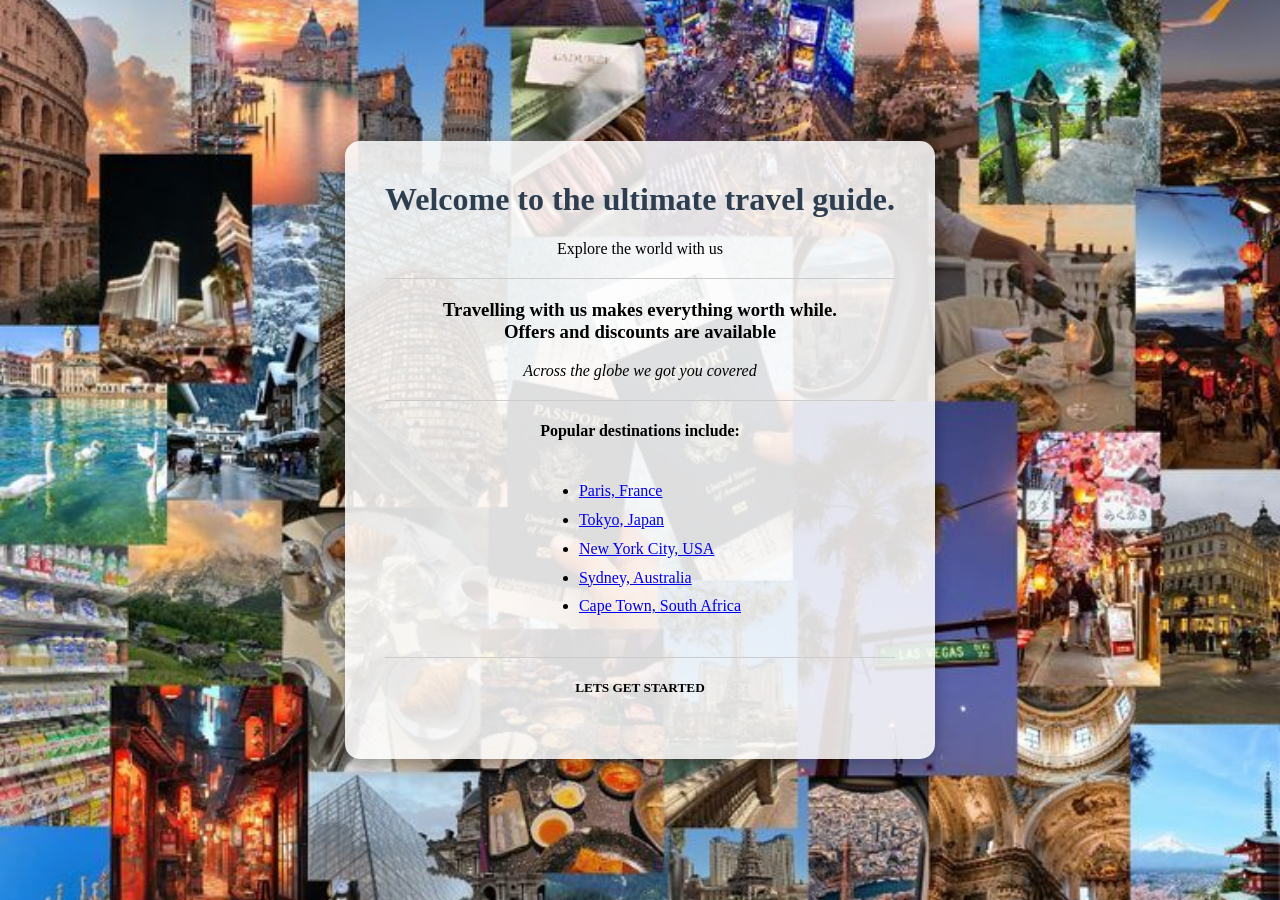
<file: index.html>
<!DOCTYPE html>
<html>
<head>
    <title>TRAVEL GUIDE</title>
    <link rel="icon" type="image/jpeg" href="favicon2.jpeg">
    <link rel="stylesheet" href="style2.css">
</head>
<body>

    <div class="content-container">
        <h1>Welcome to the ultimate travel guide.</h1>
        <p class="subtitle">Explore the world with us</p>
        
        <hr>
        
        <h3>Travelling with us makes everything worth while.<br>
        Offers and discounts are available</h3>

        <p><em>Across the globe we got you covered</em></p>
        
        <hr>

        <h4>Popular destinations include:</h4>
        <ul class="destinations-list">
            <li><a href="paris.html"target="destination-frame">Paris, France</a></li>
            <li><a href="tokyo.html"target="destination-frame">Tokyo, Japan</a></li>
            <li><a href="newyork.html"target="destination-frame">New York City, USA</a></li>
            <li><a href="sydney.html"target="destination-frame">Sydney, Australia</a></li>
            <li><a href="capetown.html"target="destination-frame">Cape Town, South Africa</a></li>
        </ul>

        <hr>
        
        <h5 class="footer-text">LETS GET STARTED</h5>
    </div>

</body>
</html>
</file>
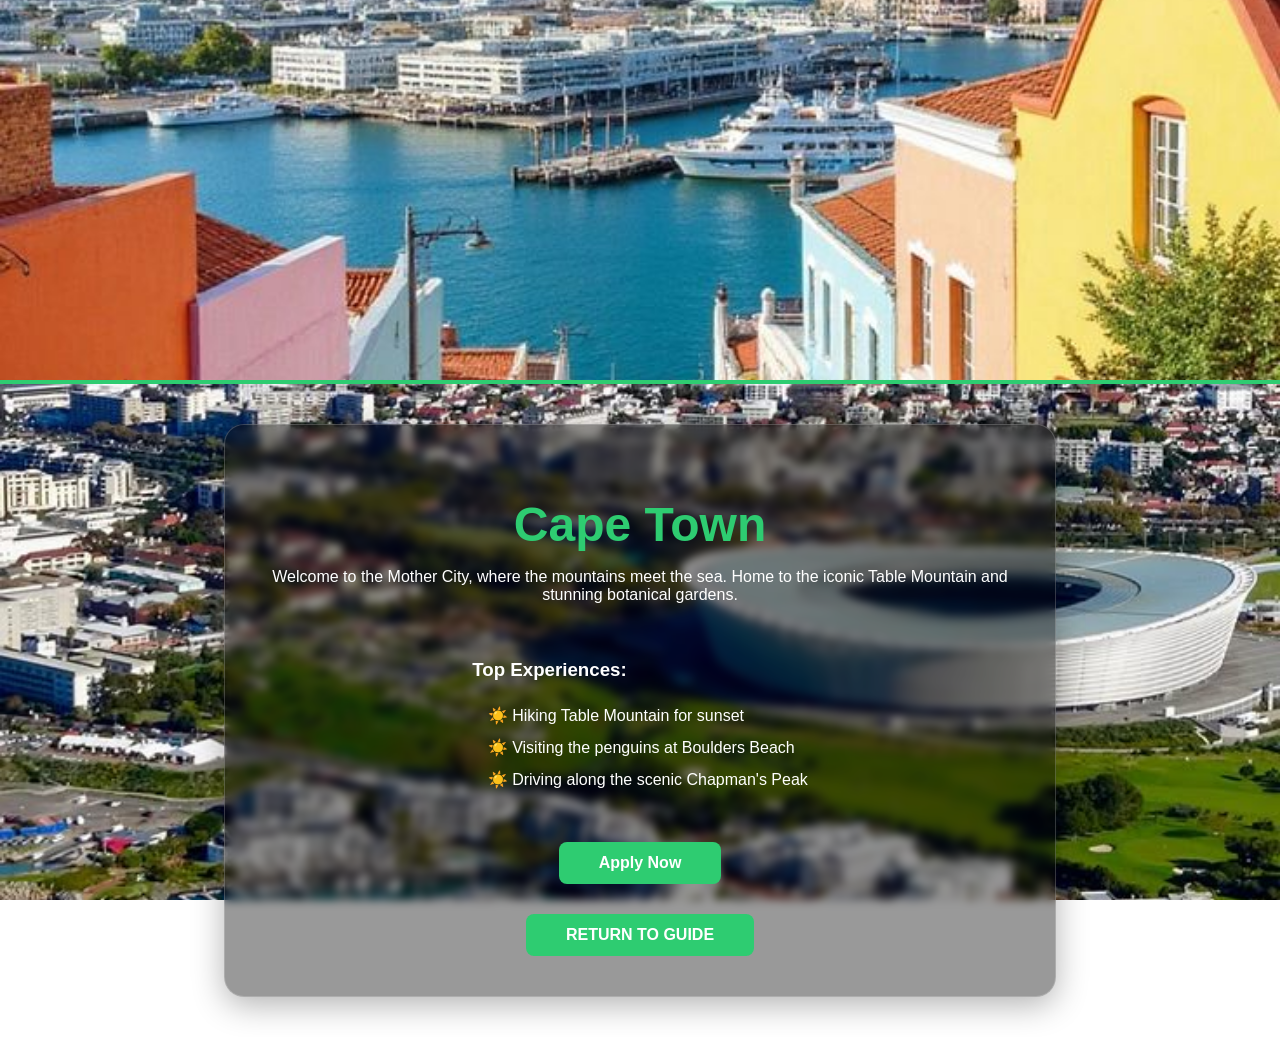
<file: capetown.html>
<!DOCTYPE html>
<html>
<head>
    <title>Cape Town - The Mother City</title>
    <style>
        body {
            /* Full page background */
            background-image: url("Cape Town.jpg");
            background-size: cover;
            background-position: center;
            background-attachment: fixed;
            image-rendering: high-quality;
            
            margin: 0;
            padding: 0;
            font-family: 'Trebuchet MS', sans-serif;
            color: #fff;
        }

        /* Landscape images for top and bottom */
        .landscape-img {
            width: 100%;
            height: 380px;
            object-fit: cover;
            display: block;
            border-bottom: 4px solid #2ecc71; /* Ocean/Nature Green accent */
        }

        .container {
            display: flex;
            flex-direction: column;
            align-items: center;
            padding: 40px 20px;
        }

        .content-box {
            /* Glassmorphism Effect: See-through but readable */
            background: rgba(0, 0, 0, 0.4); 
            backdrop-filter: blur(5px);
            -webkit-backdrop-filter: blur(5px);
            
            padding: 40px;
            max-width: 750px;
            border-radius: 20px;
            border: 1px solid rgba(255, 255, 255, 0.2);
            text-align: center;
            box-shadow: 0 8px 32px rgba(0, 0, 0, 0.3);
        }

        h1 { 
            font-size: 3rem;
            margin-bottom: 10px;
            color: #2ecc71;
        }

        .activities {
            text-align: left;
            display: inline-block;
            margin-top: 20px;
        }

        ul { list-style: "☀️ "; line-height: 2; }

        .back-btn {
            display: inline-block;
            margin-top: 30px;
            padding: 12px 40px;
            background-color: #2ecc71;
            color: white;
            text-decoration: none;
            font-weight: bold;
            border-radius: 8px;
            transition: transform 0.2s, background 0.3s;
        }

        .back-btn:hover {
            background-color: #27ae60;
            transform: scale(1.05);
        }
    </style>
</head>
<body>

    <img src="capetown_top.jpg" alt="Cape Town Coastline" class="landscape-img">

    <div class="container">
        <div class="content-box">
            <h1>Cape Town</h1>
            <p>Welcome to the Mother City, where the mountains meet the sea. Home to the iconic Table Mountain and stunning botanical gardens.</p>

            <div class="activities">
                <h3>Top Experiences:</h3>
                <ul>
                    <li>Hiking Table Mountain for sunset</li>
                    <li>Visiting the penguins at Boulders Beach</li>
                    <li>Driving along the scenic Chapman's Peak</li>
                </ul>
            </div>
            <br>
        <a href="apply.html" class="back-btn">Apply Now</a>
            <br>
            <a href="index2.html" class="back-btn">RETURN TO GUIDE</a>
        </div>
    </div>


</body>
</html>
</file>
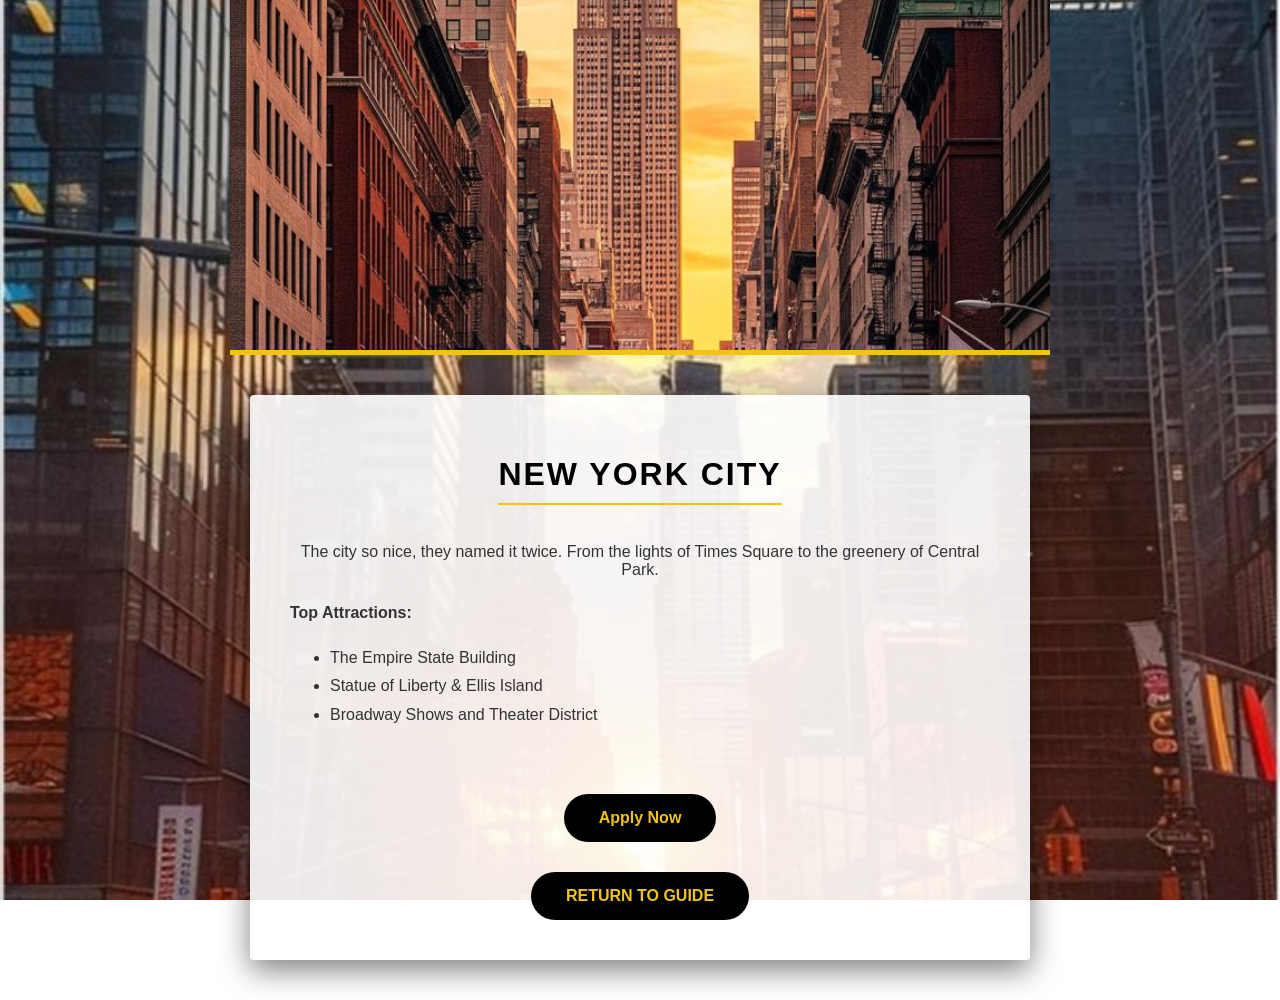
<file: newyork.html>
<!DOCTYPE html>
<html>
<head>
    <title>New York - The Big Apple</title>
    <style>
        body {
            /* Full page background */
            background-image: url("nyc.jpg");
            background-size: cover;
            background-position: center;
            background-attachment: fixed;
            
            /* Ensuring image clarity */
            image-rendering: high-quality;
            
            margin: 0;
            padding: 0;
            font-family: 'Helvetica Neue', Helvetica, Arial, sans-serif;
            display: flex;
            flex-direction: column;
            align-items: center;
        }

        /* Landscape images for top and bottom */
        .landscape-img {
            width: 100%;
            height: 350px;
            object-fit: cover;
            display: block;
            border-bottom: 5px solid #f1c40f; /* Taxi yellow accent */
        }

        .content {
            background-color: rgba(255, 255, 255, 0.9); /* Bright, clear white box */
            color: #333;
            padding: 40px;
            max-width: 700px;
            margin: 40px 20px;
            border-radius: 4px;
            box-shadow: 0 10px 30px rgba(0,0,0,0.5);
            text-align: center;
        }

        h1 { 
            color: #000; 
            text-transform: uppercase; 
            letter-spacing: 2px;
            border-bottom: 2px solid #f1c40f;
            display: inline-block;
            padding-bottom: 10px;
        }

        .details {
            text-align: left;
            margin-top: 20px;
            line-height: 1.8;
        }

        .back-btn {
            display: inline-block;
            margin-top: 30px;
            padding: 15px 35px;
            background-color: #000;
            color: #f1c40f;
            text-decoration: none;
            font-weight: bold;
            border-radius: 50px;
            transition: 0.3s;
        }

        .back-btn:hover {
            background-color: #f1c40f;
            color: #000;
        }
    </style>
</head>
<div>

    <img src="nyc_skyline . jpg.jpg" alt="New York Skyline" class="landscape-img">

    <div class="content">
        <h1>New York City</h1>
        <p>The city so nice, they named it twice. From the lights of Times Square to the greenery of Central Park.</p>

        <div class="details">
            <strong>Top Attractions:</strong>
            <ul>
                <li>The Empire State Building</li>
                <li>Statue of Liberty & Ellis Island</li>
                <li>Broadway Shows and Theater District</li>
            </ul>
          </div>
            <br>
        <a href="apply.html" class="back-btn">Apply Now</a>
            <br>
            <a href="index2.html" class="back-btn">RETURN TO GUIDE</a>
        </div>
        
    </div>

    

</body>
</html>
</file>
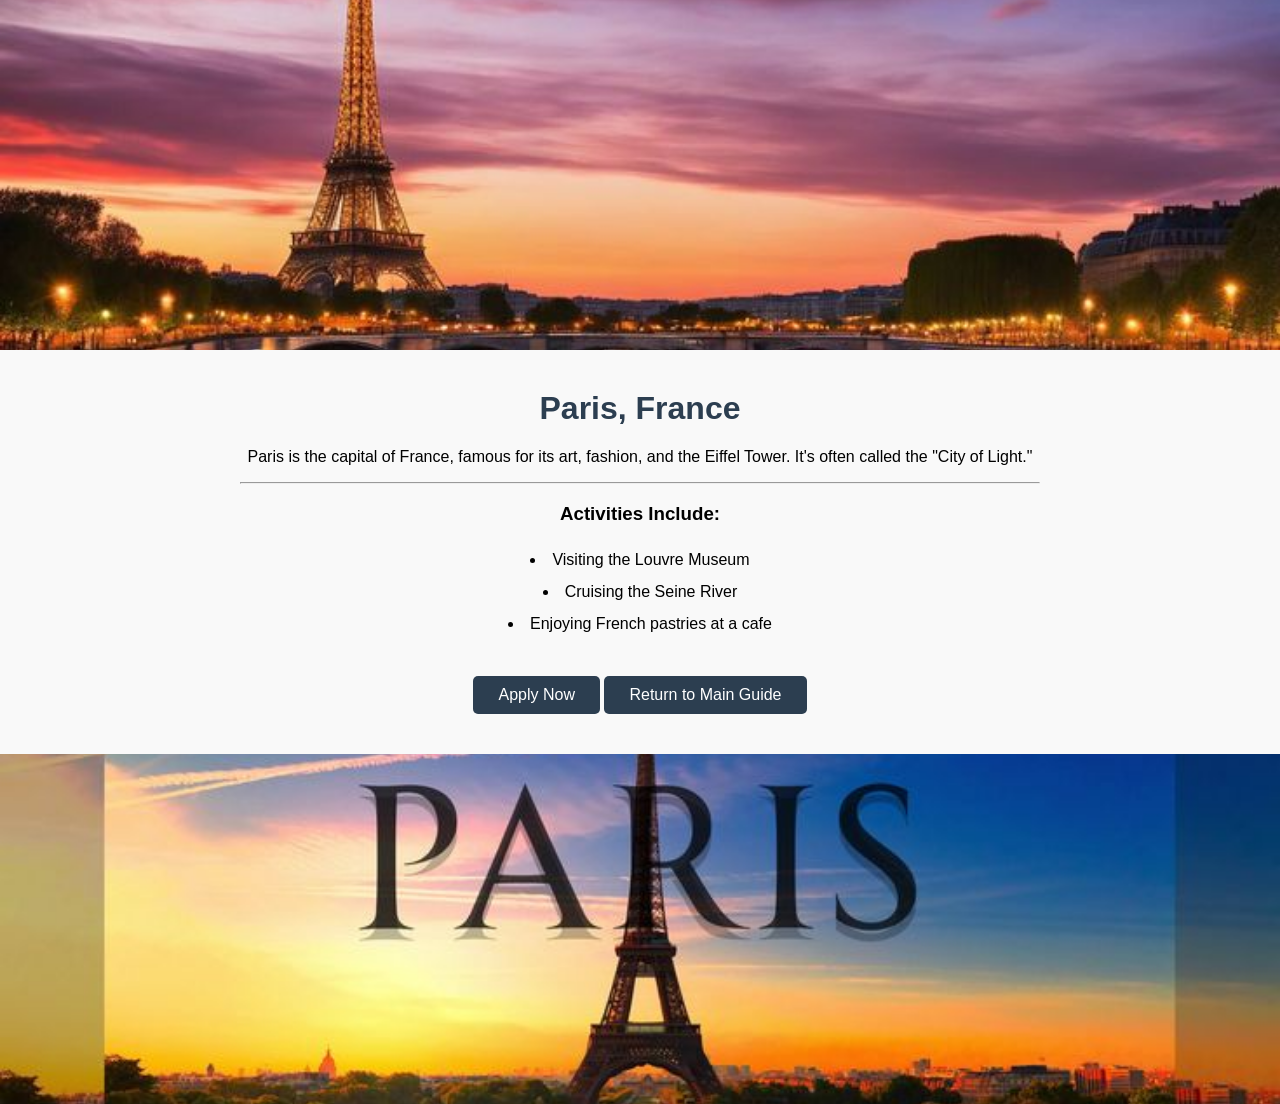
<file: paris.html>
<!DOCTYPE html>
<html>
<head>
    <title>Paris - City of Light</title>
    <style>
        body {
            font-family: 'Segoe UI', Arial, sans-serif;
            margin: 0;
            padding: 0;
            text-align: center;
            background-color: #f9f9f9;
        }

        .landscape-img {
            width: 100%;
            height: 350px; 
            object-fit: cover; 
            display: block;
        }

        .content {
            padding: 40px 20px;
            max-width: 800px;
            margin: 0 auto;
        }

        h1 { color: #2c3e50; margin-top: 0; }
        
        ul { 
            list-style-position: inside; 
            padding: 0; 
            line-height: 2;
        }

        .back-btn {
            display: inline-block;
            margin-top: 20px;
            padding: 10px 25px;
            background-color: #2c3e50;
            color: white;
            text-decoration: none;
            border-radius: 5px;
        }
    </style>
</head>
<body>

    <img src="Paris 2.jpg" alt="Paris Landscape" class="landscape-img">

    <div class="content">
        <h1>Paris, France</h1>
        
        <p>Paris is the capital of France, famous for its art, fashion, and the Eiffel Tower. It's often called the "City of Light."</p>

        <hr>

        <h3>Activities Include:</h3>
        <ul>
            <li>Visiting the Louvre Museum</li>
            <li>Cruising the Seine River</li>
            <li>Enjoying French pastries at a cafe</li>
        </ul>
        <a href="APPLY NOW" class ="back-btn">Apply Now</a>

        <a href="index2.html" class="back-btn">Return to Main Guide</a>
    </div>

    <img src="Paris3.jpg" alt="Eiffel Tower" class="landscape-img">

</body>
</html>
</file>
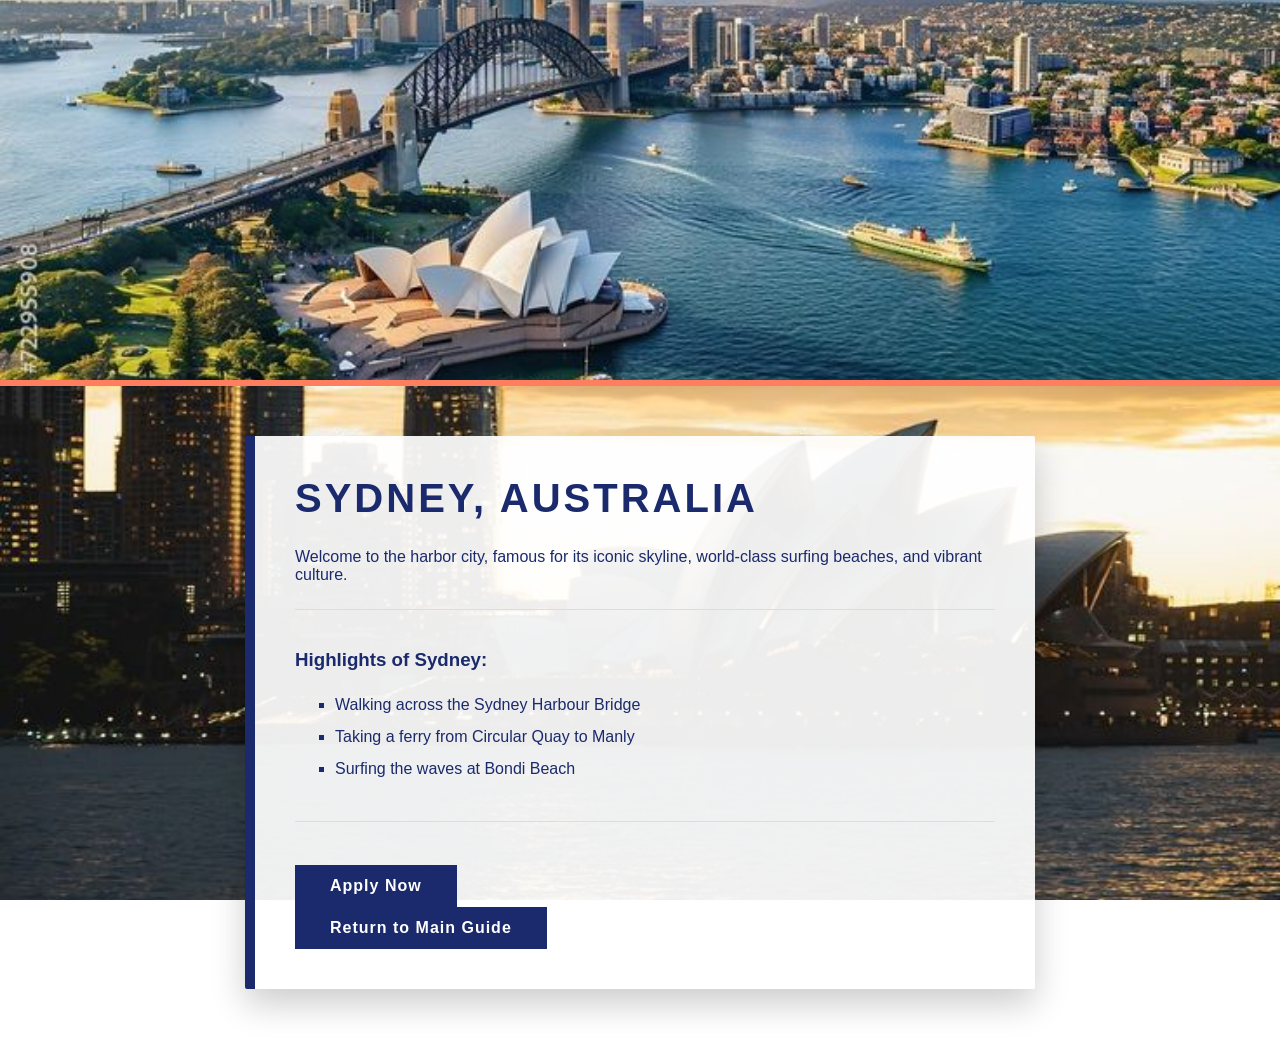
<file: sydney.html>
<!DOCTYPE html>
<html>
<head>
    <title>Sydney - The Harbor City</title>
    <style>
        body {
            /* Full page background from Pinterest */
            background-image: url("sydney.jpg");
            background-size: cover;
            background-position: center;
            background-attachment: fixed;
            image-rendering: high-quality;
            
            margin: 0;
            padding: 0;
            font-family: 'Segoe UI', Tahoma, Geneva, Verdana, sans-serif;
            color: #1a2a6c; /* Deep harbor blue text */
        }

        /* Landscape images for top and bottom */
        .landscape-img {
            width: 100%;
            height: 380px;
            object-fit: cover;
            display: block;
            border-bottom: 6px solid #ff7e5f; /* Sunset orange accent */
        }

        .container {
            display: flex;
            justify-content: center;
            padding: 50px 20px;
        }

        .info-card {
            background: rgba(255, 255, 255, 0.92); /* Bright white with slight transparency */
            padding: 40px;
            max-width: 700px;
            border-radius: 2px; /* Sharp, modern edges */
            border-left: 10px solid #1a2a6c;
            box-shadow: 0 15px 35px rgba(0,0,0,0.2);
        }

        h1 { 
            font-size: 2.5rem;
            margin-top: 0;
            text-transform: uppercase;
            letter-spacing: 3px;
        }

        .highlights {
            margin: 25px 0;
            border-top: 1px solid #ddd;
            border-bottom: 1px solid #ddd;
            padding: 20px 0;
        }

        ul { list-style-type: square; line-height: 2; }

        .back-btn {
            display: inline-block;
            padding: 12px 35px;
            background: #1a2a6c;
            color: white;
            text-decoration: none;
            font-weight: bold;
            letter-spacing: 1px;
            transition: 0.3s;
        }

        .back-btn:hover {
            background: #ff7e5f;
            color: white;
        }
    </style>
</head>
<body>

    <img src="sydney_opera.jpg" alt="Sydney Opera House Landscape" class="landscape-img">

    <div class="container">
        <div class="info-card">
            <h1>Sydney, Australia</h1>
            <p>Welcome to the harbor city, famous for its iconic skyline, world-class surfing beaches, and vibrant culture.</p>

            <div class="highlights">
                <h3>Highlights of Sydney:</h3>
                <ul>
                    <li>Walking across the Sydney Harbour Bridge</li>
                    <li>Taking a ferry from Circular Quay to Manly</li>
                    <li>Surfing the waves at Bondi Beach</li>
                </ul>
            </div>
          <br/>
        <a href="apply.html" class="back-btn">Apply Now </a>
          <br/>

        <a href="index2.html" class="back-btn">Return to Main Guide</a>

        </div>

    </div>


</body>
</html>
</file>
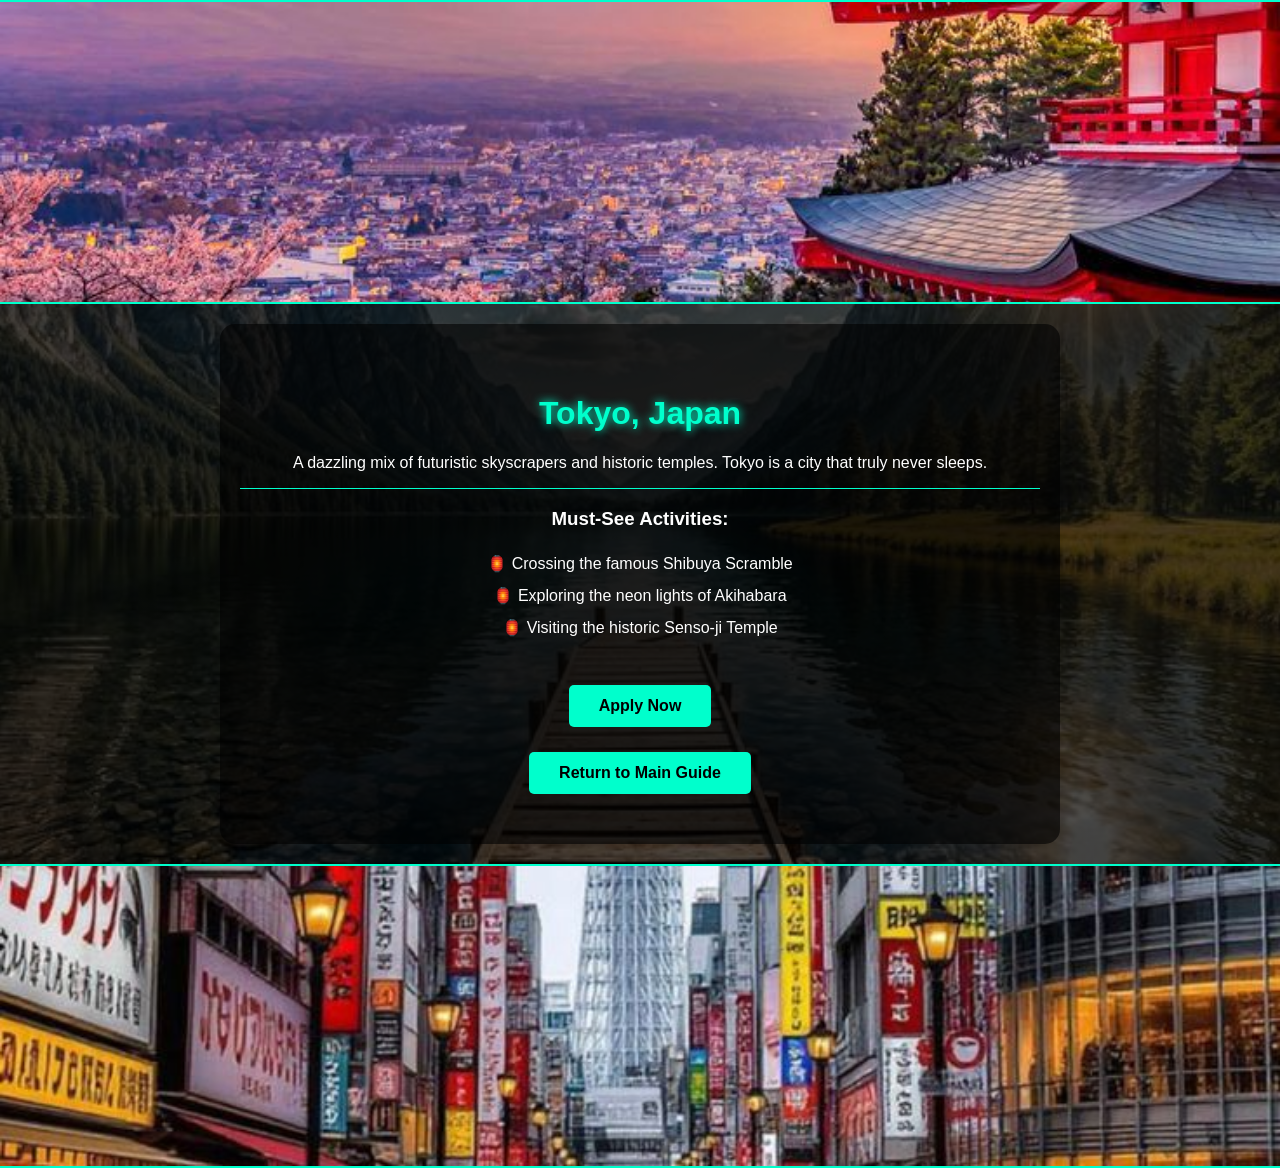
<file: tokyo.html>
<!DOCTYPE html>
<html>
<head>
    <title>Tokyo - Neon Nights</title>
    <style>
        body {
            
            background: linear-gradient(rgba(0, 0, 0, 0.7), rgba(0, 0, 0, 0.7)), 
                        url("japan bg).jpg");
            background-size: cover;
            background-position: center;
            background-attachment: fixed;
            
            color: white;
            font-family: 'Segoe UI', sans-serif;
            margin: 0;
            padding: 0;
            text-align: center;
        }

        /* Landscape images for top and bottom */
        .landscape-img {
            width: 100%;
            height: 300px;
            object-fit: cover;
            display: block;
            border-bottom: 2px solid #00ffcc;
            border-top: 2px solid #00ffcc;
        }

        .content {
            padding: 50px 20px;
            max-width: 800px;
            margin: 0 auto;
            background-color: rgba(0, 0, 0, 0.6); /* Semi-transparent box for text */
            border-radius: 15px;
            margin-top: 20px;
            margin-bottom: 20px;
        }

        h1 { color: #00ffcc; text-shadow: 0 0 10px #00ffcc; }
        
        ul { list-style: none; padding: 0; line-height: 2; }
        li::before { content: "🏮 "; }

        .back-btn {
            display: inline-block;
            margin-top: 25px;
            padding: 12px 30px;
            background-color: #00ffcc;
            color: black;
            text-decoration: none;
            border-radius: 5px;
            font-weight: bold;
            transition: 0.3s;
        }

        .back-btn:hover { background-color: #ff00ff; color: white; }
    </style>
</head>
<body>

    <img src="tokyo2.jpg" alt="Tokyo Skyline" class="landscape-img">

    <div class="content">
        <h1>Tokyo, Japan</h1>
        <p>A dazzling mix of futuristic skyscrapers and historic temples. Tokyo is a city that truly never sleeps.</p>

        <hr style="border: 0; height: 1px; background: #00ffcc;">

        <h3>Must-See Activities:</h3>
        <ul>
            <li>Crossing the famous Shibuya Scramble</li>
            <li>Exploring the neon lights of Akihabara</li>
            <li>Visiting the historic Senso-ji Temple</li>
        </ul>
        <a href="apply.html" class="back-btn">Apply Now</a>

          <br/>
        <a href="index2.html" class="back-btn">Return to Main Guide</a>
    </div>

    <img src="japan.jpg" alt="Tokyo Night Street" class="landscape-img">

</body>
</html>
</file>
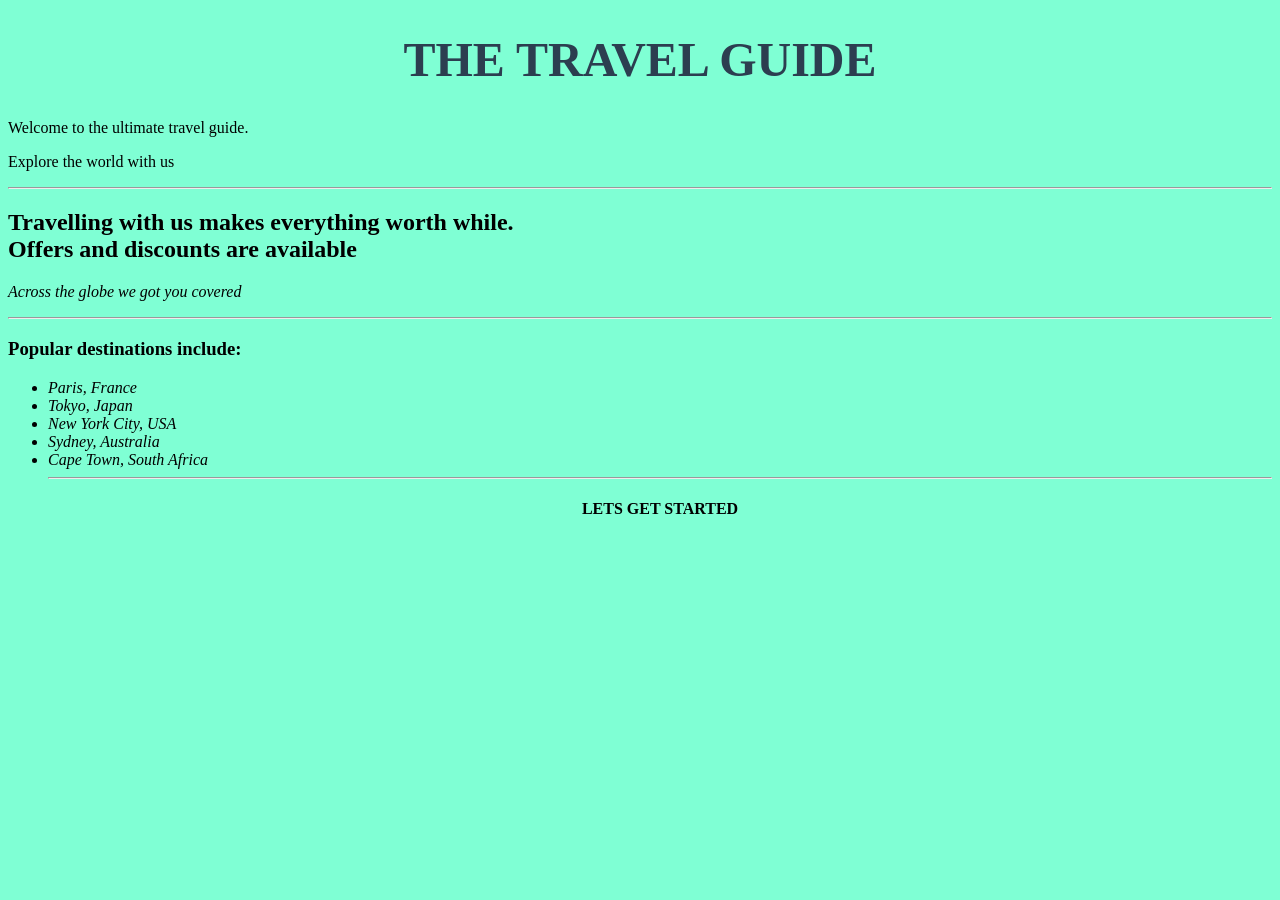
<file: travel agency/index2.html>
<!DOCTYPE html>
<head>

</head>
<body style="background-color: aquamarine;">
    <h1 style="font-size: xxx-large;text-align: center;color: #2c3e50;font-family: 'Times New Roman', Times, serif,sans-serif;">THE TRAVEL GUIDE</h1>
    <p style ="font-family: fantasy;">Welcome to the ultimate travel guide.</p>
    <p>Explore the world with us</p>
    <hr>
    <h2>Travelling with us makes everything worth while.<br>Offers and discounts are available</h2>
    <p><em>Across the globe we got you covered</em></p>
    <hr>
    <h3><b>Popular destinations include:</b></h3>
    <ul>
        <li><i>Paris, France</i></li>
        <li><i>Tokyo, Japan</i></li>
        <li><i>New York City, USA</i></li>
        <li><i>Sydney, Australia</i></li>
        <li><i>Cape Town, South Africa</i></li>
    <hr>
    <h4 style="text-align: center;">LETS GET STARTED</h4>
</body>
</html>
</file>
<file: style2.css>
body {
    background-image: url("download.jpg");
    background-repeat: no-repeat;
    background-size: cover;
    background-position: center;
    background-attachment: fixed;
    margin: 0;
    display: flex;
    justify-content: center; 
    align-items: center;     
    min-height: 100vh;
}

.content-container {
    
    background-color: rgba(255, 255, 255, 0.85); 
    padding: 40px;
    border-radius: 15px; 
    max-width: 800px;    
    box-shadow: 0 4px 15px rgba(0,0,0,0.3); 
    text-align: center;
}

h1 {
    color: #2c3e50;
    font-family: 'Times New Roman', serif;
    margin-top: 0;
}

.destinations-list {
    text-align: left; 
    display: inline-block; 
    line-height: 1.8;
}

hr {
    border: 0;
    height: 1px;
    background: #ccc;
    margin: 20px 0;
}
</file>
